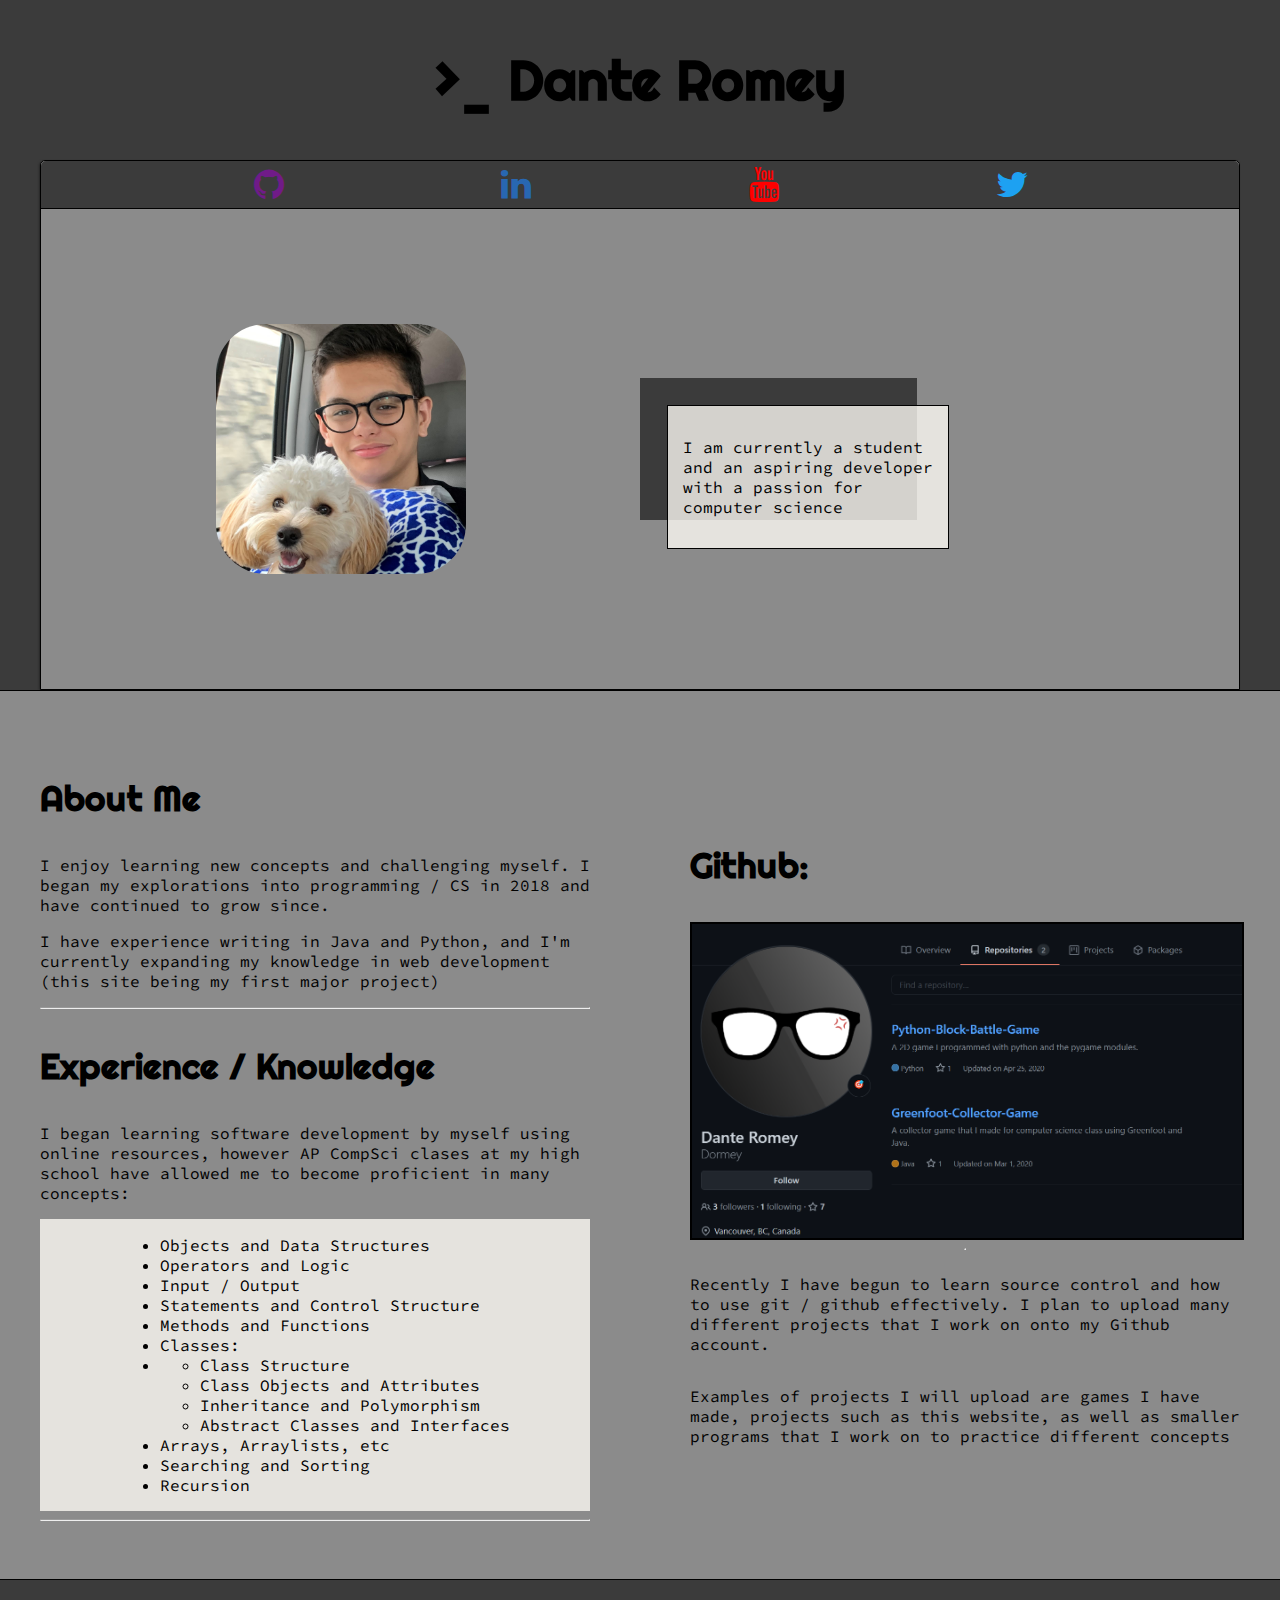
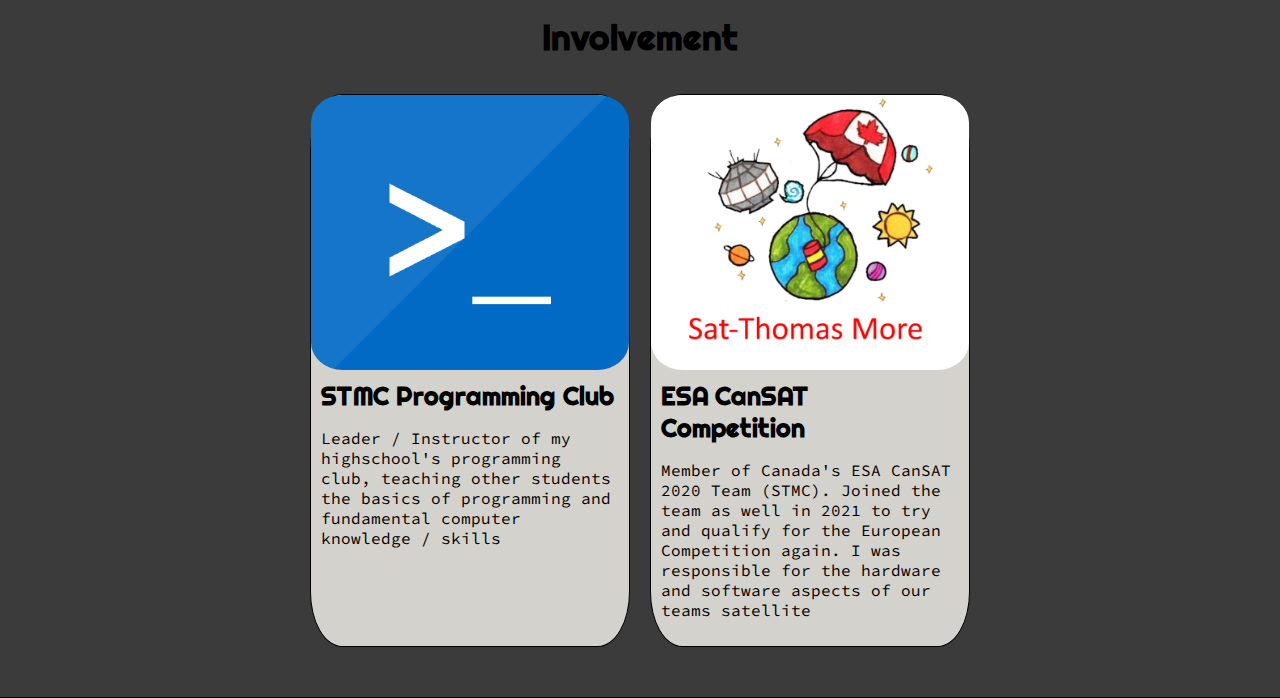
<file: index.html>
<!DOCTYPE html>
<html lang="en">
<head>
	<meta charset="UTF-8">
	<meta name="viewport" content="width=device-width, initial-scale=1.0">

	<link rel="stylesheet" href="https://cdnjs.cloudflare.com/ajax/libs/font-awesome/4.7.0/css/font-awesome.min.css">

	<link href="https://fonts.googleapis.com/css2?family=Righteous&display=swap" rel="stylesheet">

	<link href="https://fonts.googleapis.com/css2?family=Source+Code+Pro:wght@300;400&family=Squada+One&display=swap" rel="stylesheet">

	<link rel="stylesheet" type="text/css" href="style.css">
	
	<link rel="shortcut icon" type = "image/png" href = "images/DRLogoC.png">

	<title>Dante Romey</title>

</head>
<body>
	<section class = "s1">
		<div class = "main-container">
			<div class = "name-wrapper"> 
				<h1>>_ Dante Romey</h1>
			</div>

			<div class = "intro-wrapper">
				<div class = "link-wrapper">
					<div class = "github-wrapper">
						<a href="https://github.com/Dormey" class="fa fa-github"></a>
					</div>
					<div class = "linkedin-wrapper">
						<a href="https://www.linkedin.com/in/dante-romey-86183920b/" class="fa fa-linkedin"></a>
					</div>
					<div class = "youtube-wrapper">
						<a href="https://www.youtube.com/channel/UCdxMqhobGg6wOvgwhaAI4Mg/featured" class="fa fa-youtube"></a>
					</div>
					<div class = "twitter-wrapper">
						<a href="https://twitter.com/Dormey4" class="fa fa-twitter"></a>
					</div>
				</div>

				<div class = "left-wrapper">
					<img id = "pfp" src = "images/DRPLUSDOG.jpg">
				</div>
				
				<div class = "right-wrapper">
					<div id = "intro-shadow">
						<div id = "intro">
							<p>I am currently a student and an aspiring developer with a passion for computer science</p>
						</div>
					</div>
				</div>
			</div>
		</div>
	</section>

	<section class = "s2">
		<div class = "main-container">
			<div class = "about-wrapper">
				<div class = "about-me-wrapper">
					<h3>About Me</h3>
					<p>I enjoy learning new concepts and challenging myself. 
						I began my explorations into programming / CS in 2018 and have continued to grow since.</p>

					<p>I have experience writing in Java and Python, 
						and I'm currently expanding my knowledge in web development (this site being my first major project) </p>

					<hr>
					
					<h3>Experience / Knowledge</h3>

					<p>I began learning software development by myself using online resources, 
						however AP CompSci clases at my high school have allowed me to become proficient in many concepts:</p>
					<div id = "concepts">
						<ul>
							<li>Objects and Data Structures</li>
							<li>Operators and Logic</li>
							<li>Input / Output</li>
							<li>Statements and Control Structure</li>
							<li>Methods and Functions</li>
							<li>Classes:</li>
							<li>
								<ul>
									<li>Class Structure</li>
									<li>Class Objects and Attributes</li>
									<li>Inheritance and Polymorphism</li>
									<li>Abstract Classes and Interfaces</li>
								</ul>
							</li>
							<li>Arrays, Arraylists, etc</li>
							<li>Searching and Sorting</li>
							<li>Recursion</li>
						</ul>
					</div>
					<hr>
				</div>
				
				<div class = "github-display-wrapper">
					<h3>Github:</h3>
					<img id = "github-pic" src = "images/github.png">
					<hr>
					<p>Recently I have begun to learn source control and how to use git / github effectively. 
						I plan to upload many different projects that I work on onto my Github account.</p>
					<p>Examples of projects I will upload are games I have made, projects such as this website, as well as smaller programs 
						that I work on to practice different concepts</p>
				</div>
			</div>
		</div>
	</section>

	<section class = "s3">
		<div class = "main-container">
			<div class = "involvement-title-wrapper">
				<h3>Involvement</h3>
			</div>
			<div class = "involvement-wrapper">
				<div class = "item-wrapper">
					<img class = "item-img" src = "images/stmcpclogo.png">
					<div class = "item-preview">
						<h4 class = "item-title">STMC Programming Club</h4>
						<p class = "item-description">Leader / Instructor of my highschool's programming club, teaching other students the basics of programming 
							and fundamental computer knowledge / skills</p>
					</div>
				</div>
				<div class = "item-wrapper">
					<img class = "item-img" src = "images/cansatlogo.png">
					<div class = "item-preview">
						<h4 class = "item-title">ESA CanSAT Competition</h4>
						<p class = "item-description">Member of Canada's ESA CanSAT 2020 Team (STMC). Joined the team as well in 2021 to try and qualify for the European 
							Competition again. I was responsible for the hardware and software aspects of our teams satellite</p>
					</div>
				</div>
			</div>
		</div>
	</section>

</body>
</html>
</file>
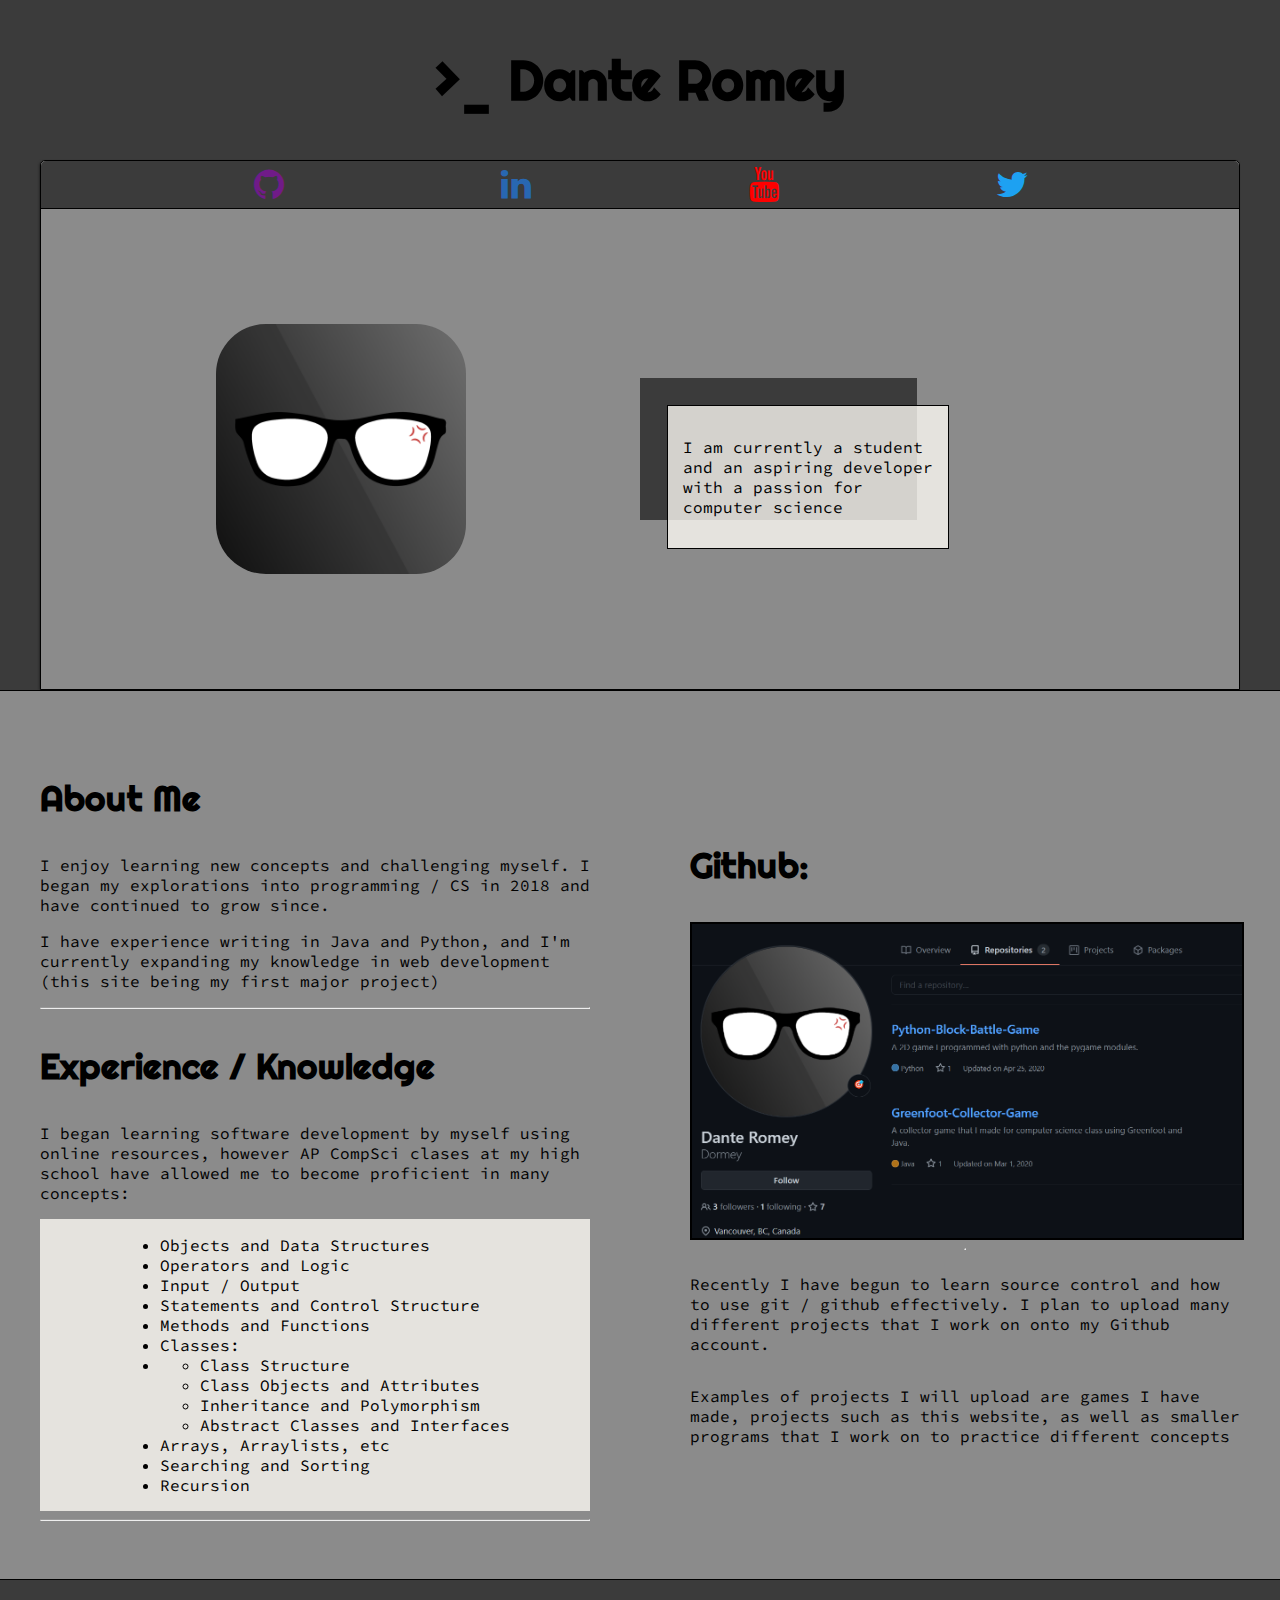
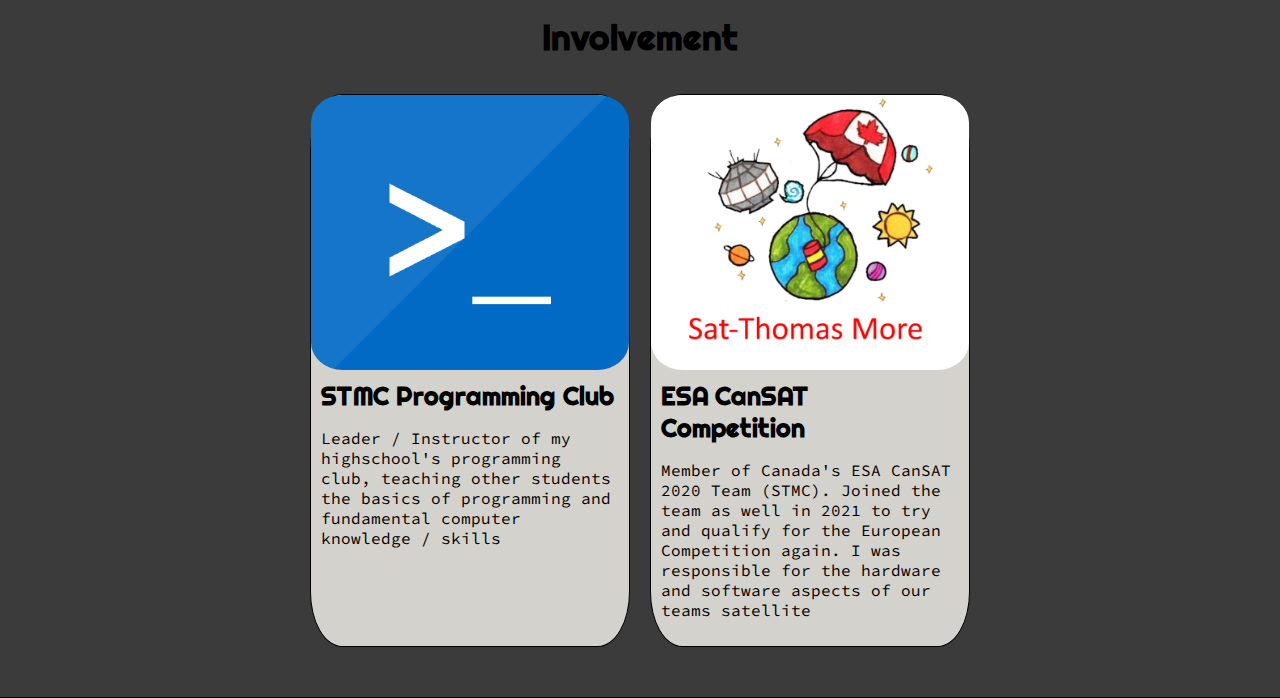
<file: Website/index.html>
<!DOCTYPE html>
<html lang="en">
<head>
	<meta charset="UTF-8">
	<meta name="viewport" content="width=device-width, initial-scale=1.0">

	<link rel="stylesheet" href="https://cdnjs.cloudflare.com/ajax/libs/font-awesome/4.7.0/css/font-awesome.min.css">

	<link href="https://fonts.googleapis.com/css2?family=Righteous&display=swap" rel="stylesheet">

	<link href="https://fonts.googleapis.com/css2?family=Source+Code+Pro:wght@300;400&family=Squada+One&display=swap" rel="stylesheet">

	<link rel="stylesheet" type="text/css" href="style.css">
	
	<title>Dante Romey</title>

</head>
<body>
	<section class = "s1">
		<div class = "main-container">
			<div class = "name-wrapper"> 
				<h1>>_ Dante Romey</h1>
			</div>

			<div class = "intro-wrapper">
				<div class = "link-wrapper">
					<div class = "github-wrapper">
						<a href="https://github.com/Dormey" class="fa fa-github"></a>
					</div>
					<div class = "linkedin-wrapper">
						<a href="https://www.linkedin.com/in/dante-romey-86183920b/" class="fa fa-linkedin"></a>
					</div>
					<div class = "youtube-wrapper">
						<a href="https://www.youtube.com/channel/UCdxMqhobGg6wOvgwhaAI4Mg/featured" class="fa fa-youtube"></a>
					</div>
					<div class = "twitter-wrapper">
						<a href="https://twitter.com/Dormey4" class="fa fa-twitter"></a>
					</div>
				</div>

				<div class = "left-wrapper">
					<img id = "pfp" src = "images/DRLogo.png">
				</div>
				
				<div class = "right-wrapper">
					<div id = "intro-shadow">
						<div id = "intro">
							<p>I am currently a student and an aspiring developer with a passion for computer science</p>
						</div>
					</div>
				</div>
			</div>
		</div>
	</section>

	<section class = "s2">
		<div class = "main-container">
			<div class = "about-wrapper">
				<div class = "about-me-wrapper">
					<h3>About Me</h3>
					<p>I enjoy learning new concepts and challenging myself. 
						I began my explorations into programming / CS in 2018 and have continued to grow since.</p>

					<p>I have experience writing in Java and Python, 
						and I'm currently expanding my knowledge in web development (this site being my first major project) </p>

					<hr>
					
					<h3>Experience / Knowledge</h3>

					<p>I began learning software development by myself using online resources, 
						however AP CompSci clases at my high school have allowed me to become proficient in many concepts:</p>
					<div id = "concepts">
						<ul>
							<li>Objects and Data Structures</li>
							<li>Operators and Logic</li>
							<li>Input / Output</li>
							<li>Statements and Control Structure</li>
							<li>Methods and Functions</li>
							<li>Classes:</li>
							<li>
								<ul>
									<li>Class Structure</li>
									<li>Class Objects and Attributes</li>
									<li>Inheritance and Polymorphism</li>
									<li>Abstract Classes and Interfaces</li>
								</ul>
							</li>
							<li>Arrays, Arraylists, etc</li>
							<li>Searching and Sorting</li>
							<li>Recursion</li>
						</ul>
					</div>
					<hr>
				</div>
				
				<div class = "github-display-wrapper">
					<h3>Github:</h3>
					<img id = "github-pic" src = "images/github.png">
					<hr>
					<p>Recently I have begun to learn source control and how to use git / github effectively. 
						I plan to upload many different projects that I work on onto my Github account.</p>
					<p>Examples of projects I will upload are games I have made, projects such as this website, as well as smaller programs 
						that I work on to practice different concepts</p>
				</div>
			</div>
		</div>
	</section>

	<section class = "s3">
		<div class = "main-container">
			<div class = "involvement-title-wrapper">
				<h3>Involvement</h3>
			</div>
			<div class = "involvement-wrapper">
				<div class = "item-wrapper">
					<img class = "item-img" src = "images/stmcpclogo.png">
					<div class = "item-preview">
						<h4 class = "item-title">STMC Programming Club</h4>
						<p class = "item-description">Leader / Instructor of my highschool's programming club, teaching other students the basics of programming 
							and fundamental computer knowledge / skills</p>
					</div>
				</div>
				<div class = "item-wrapper">
					<img class = "item-img" src = "images/cansatlogo.png">
					<div class = "item-preview">
						<h4 class = "item-title">ESA CanSAT Competition</h4>
						<p class = "item-description">Member of Canada's ESA CanSAT 2020 Team (STMC). Joined the team as well in 2021 to try and qualify for the European 
							Competition again. I was responsible for the hardware and software aspects of our teams satellite</p>
					</div>
				</div>
			</div>
		</div>
	</section>

</body>
</html>
</file>
<file: style.css>
:root {
  --mainColor: #3b3b3b;
	--secondaryColor: #8b8b8b;

  --borderColor:#000000;

  --mainText:black;
  --secondaryText: #4b5156:
}

html, body {
  padding: 0;
  margin: 0;
}

h1 { font-size: 55px;}
h2 { font-size: 45px;}
h3 { font-size: 35px;}
h4 { font-size: 25px;}
h5 { font-size: 20px;}
h6 { font-size: 15px;}

h1, h2, h3, h4, h5, h6, strong {
  color: var(--mainText);
  font-family: 'Righteous', cursive;
}

p, li, span, label, input, textarea {
  color: var(--mainText);
  font-family: 'Source Code Pro', monospace;
}

a {
  text-decoration: none;
}

.fa {
  padding: 5px;
  font-size: 35px;
  width: 30px;
  text-align: center;
  text-decoration: none;
  border-radius: 20%;
}

.fa:hover {
  font-size: 45px;
}

.fa-github {
  color: #701b88;
}

.fa-linkedin {
  color: #2867B2;
}

.fa-youtube {
  color: #FF0000;
}

.fa-twitter {
  color: #1DA1F2;
}

.s1 {
  background-color: var(--mainColor);
  border-bottom:1.5px solid var(--borderColor);
  overflow: auto;
}

.s2 {
  background-color: var(--secondaryColor);
  border-bottom:1.5px solid var(--borderColor);
  overflow: auto;
}

.s3 {
  background-color: var(--mainColor);
  border-bottom:1.5px solid var(--borderColor);
  overflow: auto;
}

.main-container {
  width: 1200px;
  margin: 0 auto;
}

.name-wrapper {
  display: grid;
  text-align: center;
  align-content: center;
  min-height: 10em;
}

.intro-wrapper {
	background-color: var(--secondaryColor);
	border:1px solid var(--borderColor);
  border-radius: 5px 5px 0 0;

  -webkit-box-shadow: -1px 1px 3px -1px rgba(0,0,0,0.75);
	-moz-box-shadow: -1px 1px 3px -1px rgba(0,0,0,0.75);
	box-shadow: -1px 1px 3px -1px rgba(0,0,0,0.75);

  display: grid;
  grid-template-columns: 1fr 1fr;
  grid-template-rows: 3em 30em;
  grid-template-areas: 
  "link-wrapper link-wrapper"
  "left-wrapper right-wrapper"
  ;
}

.link-wrapper {
  background-color: var(--mainColor);
  border-radius: 5px 5px 0 0;
  
  grid-area: link-wrapper;
  border-bottom: 1px solid var(--borderColor);
  display: flex;
  justify-content: space-evenly;
  align-items: center;
}

.left-wrapper {
  grid-area: left-wrapper;
  display: grid;
  align-content: center
}

#pfp {
  display: block;
  margin: 0 auto;
  height: 250px;
  width: 250px;
  object-fit: cover;
  border-radius: 20%;
}

.right-wrapper {
  grid-area: right-wrapper;
  display: grid;
  align-content: center;
  padding-top: 50px;
  padding-bottom: 50px;
}

#intro-shadow {
  background-color: var(--mainColor);
  width: 250px;
  height: 115px;
  padding-left: 27px;
  padding-top: 27px;
}

#intro {
  width: 250px;
  border: 1.5px solid var(--borderColor);
  padding: 15px;
  position: relative;
  background-color: rgb(251, 249, 243, 0.8);
}

.about-wrapper {
  display: grid;
  grid-template-columns: repeat(auto-fit, minmax(320px, 1fr));
  padding-top: 50px;
  padding-bottom: 50px;
  gap: 100px;
}

#concepts {
  display: flex;
  justify-content: space-evenly;
  background-color: rgb(251, 249, 243, 0.8);
}

.github-display-wrapper {
  display: grid;
  align-content: center;
}

#github-pic {
  width: 100%;
  border: 2px solid var(--borderColor);
}

.involvement-title-wrapper {
  text-align: center;
}

.involvement-wrapper {
  display: grid;
  grid-template-columns: repeat(auto-fit,320px);
  gap: 20px;
  justify-content: center;
  padding-bottom: 50px;
}

.item-wrapper {
  border: 1px solid var(--borderColor);
  background-color: rgb(251, 249, 243, 0.8);
  border-radius: 10%;
}

.item-img {
  display: block;
  width: 100%;
  height: 275px;
  object-fit: cover;
  border-radius: 10%;
}

.item-preview {
  border-radius: 10%;
  padding: 10px;
  
}

.item-title {
  margin: 0;
}

@media screen and (max-width:1200px) {
  .main-container{
    width: 95%;
  }
}

@media screen and (max-width:800px) {
  .intro-wrapper {
    grid-template-columns: 1fr;
    grid-template-areas: 
    "link-wrapper"
    "left-wrapper"
    "right-wrapper"
    ;
  }
  
  .right-wrapper {
    justify-content: center;
  }
}
</file>
<file: Website/style.css>
:root {
  --mainColor: #3b3b3b;
	--secondaryColor: #8b8b8b;

  --borderColor:#000000;

  --mainText:black;
  --secondaryText: #4b5156:
}

html, body {
  padding: 0;
  margin: 0;
}

h1 { font-size: 55px;}
h2 { font-size: 45px;}
h3 { font-size: 35px;}
h4 { font-size: 25px;}
h5 { font-size: 20px;}
h6 { font-size: 15px;}

h1, h2, h3, h4, h5, h6, strong {
  color: var(--mainText);
  font-family: 'Righteous', cursive;
}

p, li, span, label, input, textarea {
  color: var(--mainText);
  font-family: 'Source Code Pro', monospace;
}

a {
  text-decoration: none;
}

.fa {
  padding: 5px;
  font-size: 35px;
  width: 30px;
  text-align: center;
  text-decoration: none;
  border-radius: 20%;
}

.fa:hover {
  font-size: 45px;
}

.fa-github {
  color: #701b88;
}

.fa-linkedin {
  color: #2867B2;
}

.fa-youtube {
  color: #FF0000;
}

.fa-twitter {
  color: #1DA1F2;
}

.s1 {
  background-color: var(--mainColor);
  border-bottom:1.5px solid var(--borderColor);
  overflow: auto;
}

.s2 {
  background-color: var(--secondaryColor);
  border-bottom:1.5px solid var(--borderColor);
  overflow: auto;
}

.s3 {
  background-color: var(--mainColor);
  border-bottom:1.5px solid var(--borderColor);
  overflow: auto;
}

.main-container {
  width: 1200px;
  margin: 0 auto;
}

.name-wrapper {
  display: grid;
  text-align: center;
  align-content: center;
  min-height: 10em;
}

.intro-wrapper {
	background-color: var(--secondaryColor);
	border:1px solid var(--borderColor);
  border-radius: 5px 5px 0 0;

  -webkit-box-shadow: -1px 1px 3px -1px rgba(0,0,0,0.75);
	-moz-box-shadow: -1px 1px 3px -1px rgba(0,0,0,0.75);
	box-shadow: -1px 1px 3px -1px rgba(0,0,0,0.75);

  display: grid;
  grid-template-columns: 1fr 1fr;
  grid-template-rows: 3em 30em;
  grid-template-areas: 
  "link-wrapper link-wrapper"
  "left-wrapper right-wrapper"
  ;
}

.link-wrapper {
  background-color: var(--mainColor);
  border-radius: 5px 5px 0 0;
  
  grid-area: link-wrapper;
  border-bottom: 1px solid var(--borderColor);
  display: flex;
  justify-content: space-evenly;
  align-items: center;
}

.left-wrapper {
  grid-area: left-wrapper;
  display: grid;
  align-content: center
}

#pfp {
  display: block;
  margin: 0 auto;
  height: 250px;
  width: 250px;
  object-fit: cover;
  border-radius: 20%;
}

.right-wrapper {
  grid-area: right-wrapper;
  display: grid;
  align-content: center;
  padding-top: 50px;
  padding-bottom: 50px;
}

#intro-shadow {
  background-color: var(--mainColor);
  width: 250px;
  height: 115px;
  padding-left: 27px;
  padding-top: 27px;
}

#intro {
  width: 250px;
  border: 1.5px solid var(--borderColor);
  padding: 15px;
  position: relative;
  background-color: rgb(251, 249, 243, 0.8);
}

.about-wrapper {
  display: grid;
  grid-template-columns: repeat(auto-fit, minmax(320px, 1fr));
  padding-top: 50px;
  padding-bottom: 50px;
  gap: 100px;
}

#concepts {
  display: flex;
  justify-content: space-evenly;
  background-color: rgb(251, 249, 243, 0.8);
}

.github-display-wrapper {
  display: grid;
  align-content: center;
}

#github-pic {
  width: 100%;
  border: 2px solid var(--borderColor);
}

.involvement-title-wrapper {
  text-align: center;
}

.involvement-wrapper {
  display: grid;
  grid-template-columns: repeat(auto-fit,320px);
  gap: 20px;
  justify-content: center;
  padding-bottom: 50px;
}

.item-wrapper {
  border: 1px solid var(--borderColor);
  background-color: rgb(251, 249, 243, 0.8);
  border-radius: 10%;
}

.item-img {
  display: block;
  width: 100%;
  height: 275px;
  object-fit: cover;
  border-radius: 10%;
}

.item-preview {
  border-radius: 10%;
  padding: 10px;
  
}

.item-title {
  margin: 0;
}

@media screen and (max-width:1200px) {
  .main-container{
    width: 95%;
  }
}

@media screen and (max-width:800px) {
  .intro-wrapper {
    grid-template-columns: 1fr;
    grid-template-areas: 
    "link-wrapper"
    "left-wrapper"
    "right-wrapper"
    ;
  }
  
  .right-wrapper {
    justify-content: center;
  }
}
</file>
